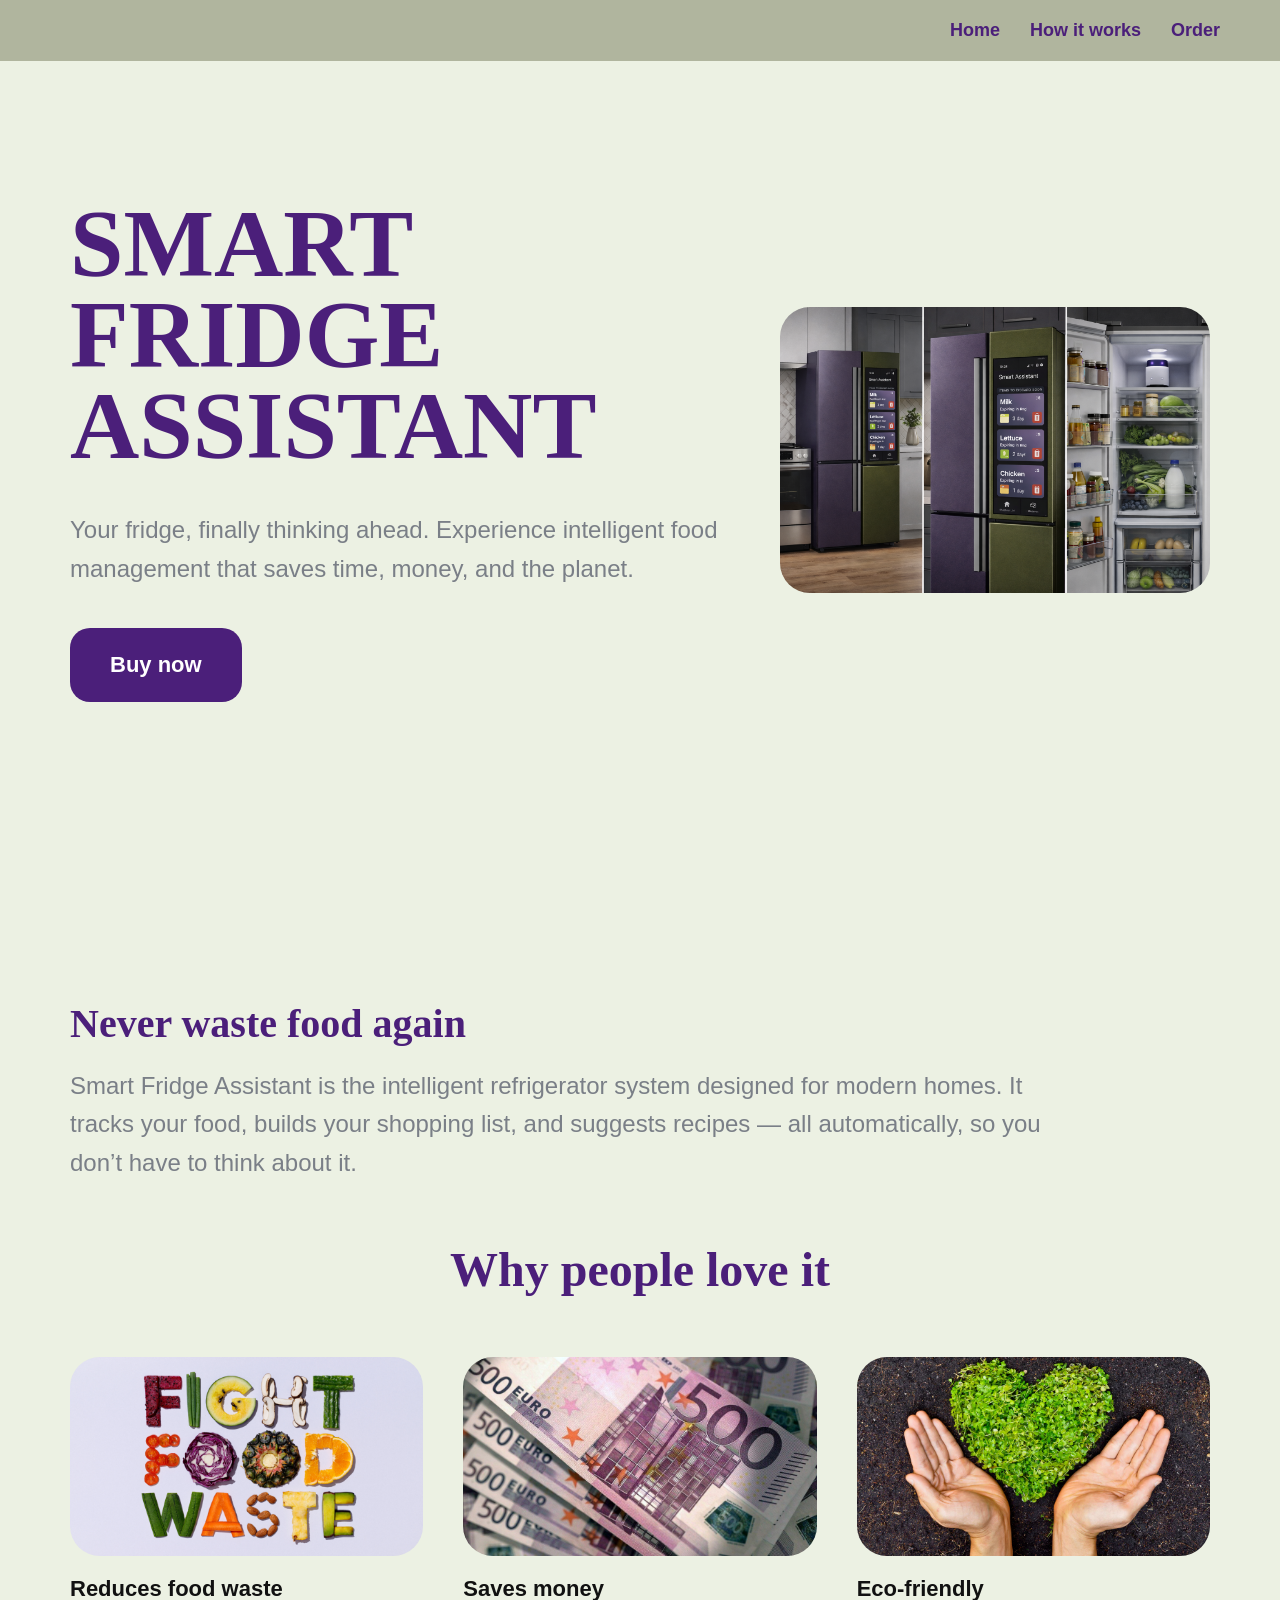
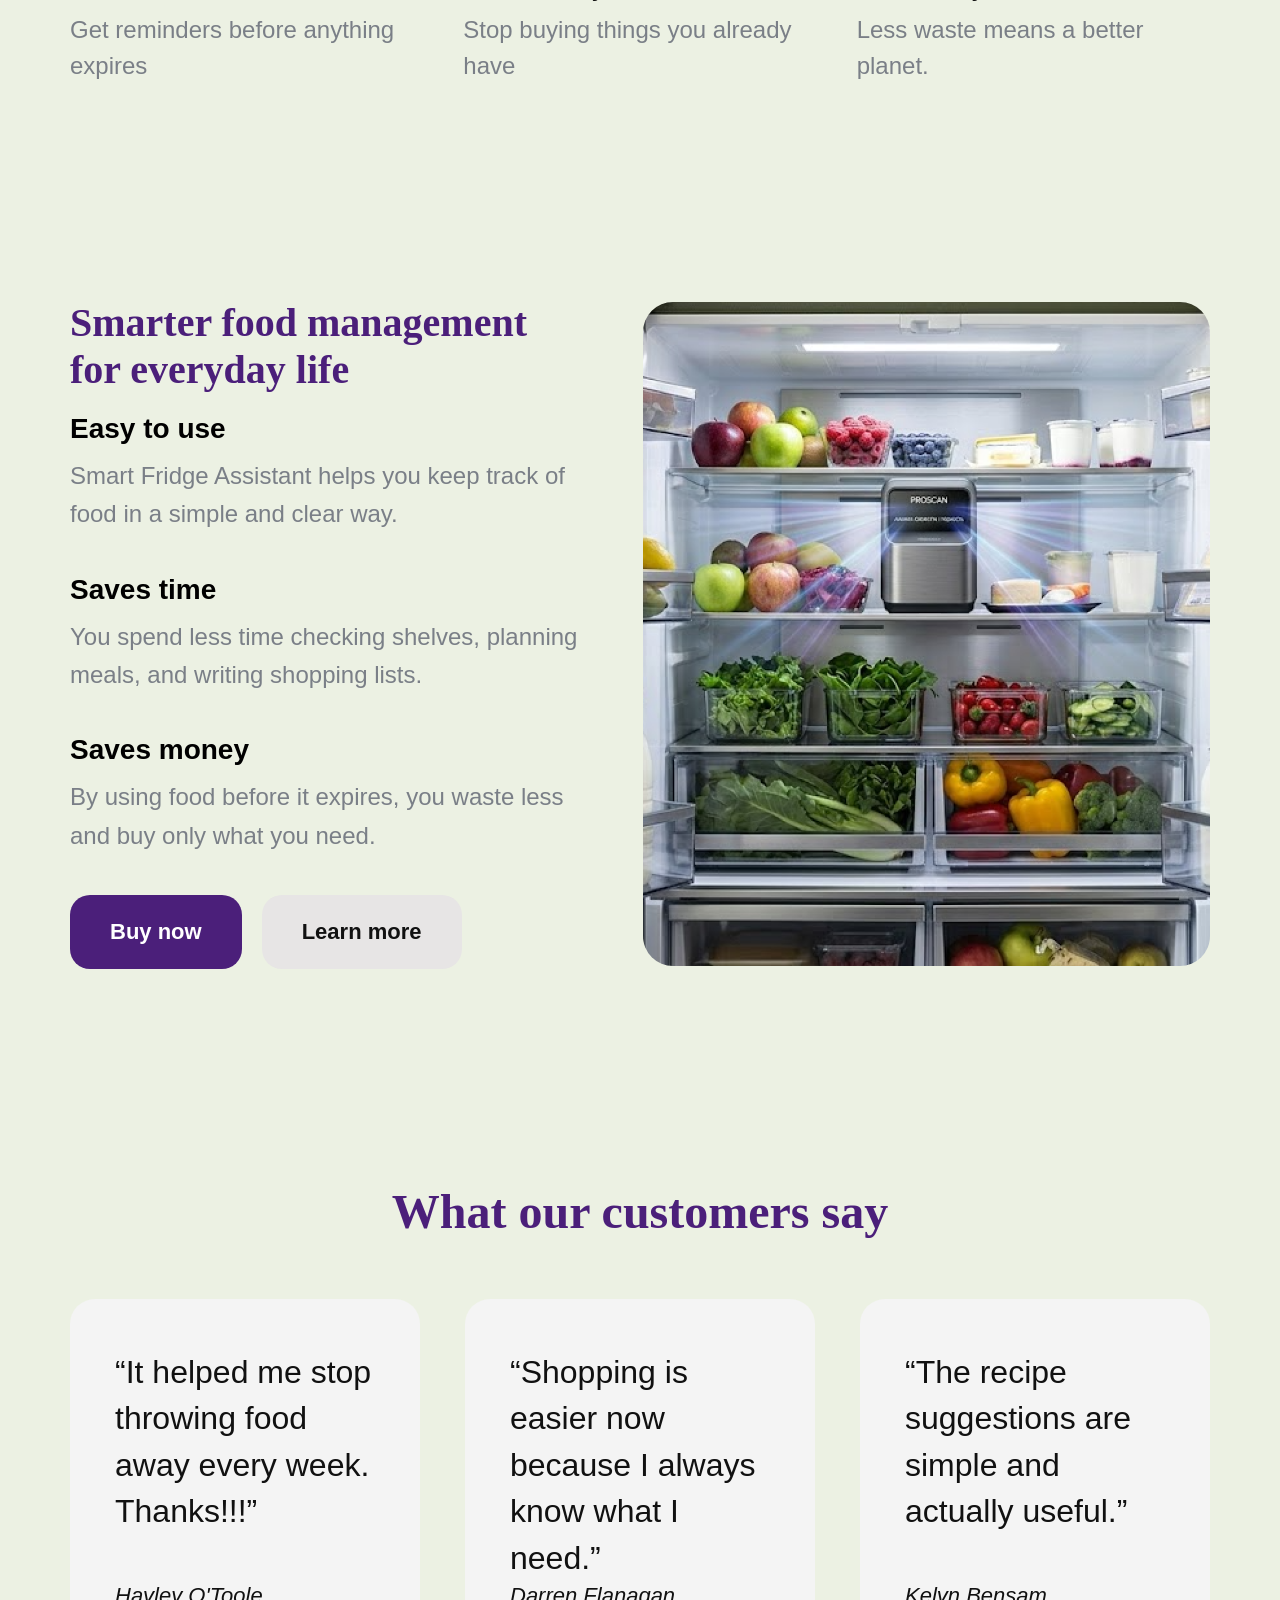
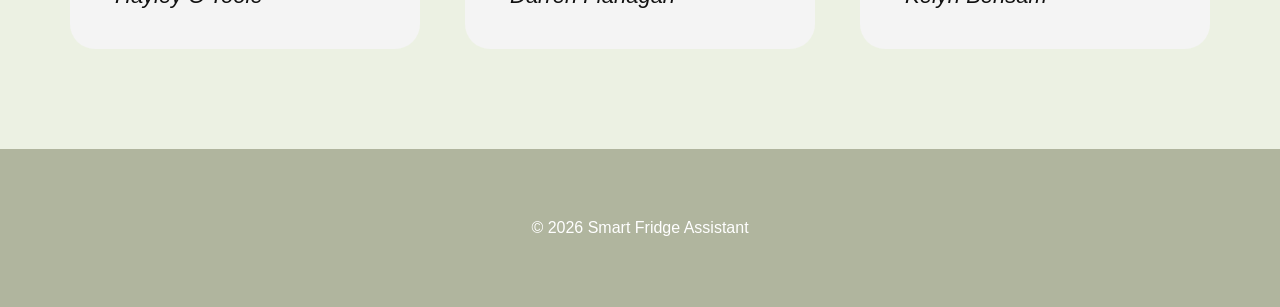
<file: index.html>
<!DOCTYPE html>
<html lang="en">
<head>
  <meta charset="UTF-8" />
  <meta name="viewport" content="width=device-width, initial-scale=1.0" />
  <title>Smart Fridge Assistant</title>
  <link rel="stylesheet" href="Style.css" />
</head>
<body>
  <!--Navigation bar-->
  <header class="navbar">
  <div class="nav-links">
    <a href="index.html">Home</a>
    <a href="features.html">How it works</a>
    <a href="order.html">Order</a>
  </div>
</header>

  <!-- Block 1 Hero Section-->
  <section class="hero">
    <div class="content">
      <h1 class="title1">SMART FRIDGE ASSISTANT</h1>

      <p class="description">
        Your fridge, finally thinking ahead. Experience intelligent food
        management that saves time, money, and the planet.
      </p>

      <a href="order.html" class="button button-dark">Buy now</a>
    </div>

    <div class="hero-image">
      <img src="Assets/Photo1.png" alt="Smart Fridge Assistant" />
    </div>
  </section>

  <!-- Block 2 Features section-->
  <section class="features">
    <div class="content intro-text">
      <h2 class="section-heading">Never waste food again</h2>
      <p class="description">
        Smart Fridge Assistant is the intelligent refrigerator system designed for modern homes.
        It tracks your food, builds your shopping list, and suggests recipes — all automatically,
        so you don’t have to think about it.
      </p>
    </div>

    <h2 class="title">Why people love it</h2>

    <div class="features-grid">
      <div class="feature-card">
        <img src="Assets/food.png" alt="Food waste" />
        <h3>Reduces food waste</h3>
        <p>Get reminders before anything expires</p>
      </div>

      <div class="feature-card">
        <img src="Assets/money.jpg" alt="Money saving" />
        <h3>Saves money</h3>
        <p>Stop buying things you already have</p>
      </div>

      <div class="feature-card">
        <img src="Assets/eco.png" alt="Eco friendly" />
        <h3>Eco-friendly</h3>
        <p>Less waste means a better planet.</p>
      </div>
    </div>
  </section>

  <!-- Block 3 Information section-->
  <section class="info-block">
    <div class="content">
      <h2 class="section-heading">Smarter food management<br> for everyday life</h2>

      <div class="info-item">
        <h3>Easy to use</h3>
        <p class="description">
          Smart Fridge Assistant helps you keep track of food in a simple and clear way.
        </p>
      </div>

      <div class="info-item">
        <h3>Saves time</h3>
        <p class="description">
          You spend less time checking shelves, planning meals, and writing shopping lists.
        </p>
      </div>

      <div class="info-item">
        <h3>Saves money</h3>
        <p class="description">
          By using food before it expires, you waste less and buy only what you need.
        </p>
      </div>

      <div class="buttons-row">
        <a href="order.html" class="button button-dark">Buy now</a>
        <a href="features.html" class="button button-light">Learn more</a>
      </div>
    </div>

    <div class="hero-image">
      <img src="Assets/Photo4.png" alt="Smart fridge interior" />
    </div>
  </section>

  <!-- Block 4 Reviews section-->
<section class="reviews">
  <h2 class="title">What our customers say</h2>

  <div class="reviews-grid">
    <div class="review-card">
      <p class="review-text">
        “It helped me stop throwing food away every week. Thanks!!!”
      </p>
      <p class="review-name"><i>Hayley O'Toole</i></p>
    </div>

    <div class="review-card">
      <p class="review-text">
        “Shopping is easier now because I always know what I need.”
      </p>
      <p class="review-name"><i>Darren Flanagan</i></p>
    </div>

    <div class="review-card">
      <p class="review-text">
        “The recipe suggestions are simple and actually useful.”
      </p>
      <p class="review-name"><i>Kelyn Bensam</i></p>
    </div>
  </div>
</section>
  
  <footer>
  <p>© 2026 Smart Fridge Assistant</p>
</footer>

</body>
</html>
</file>
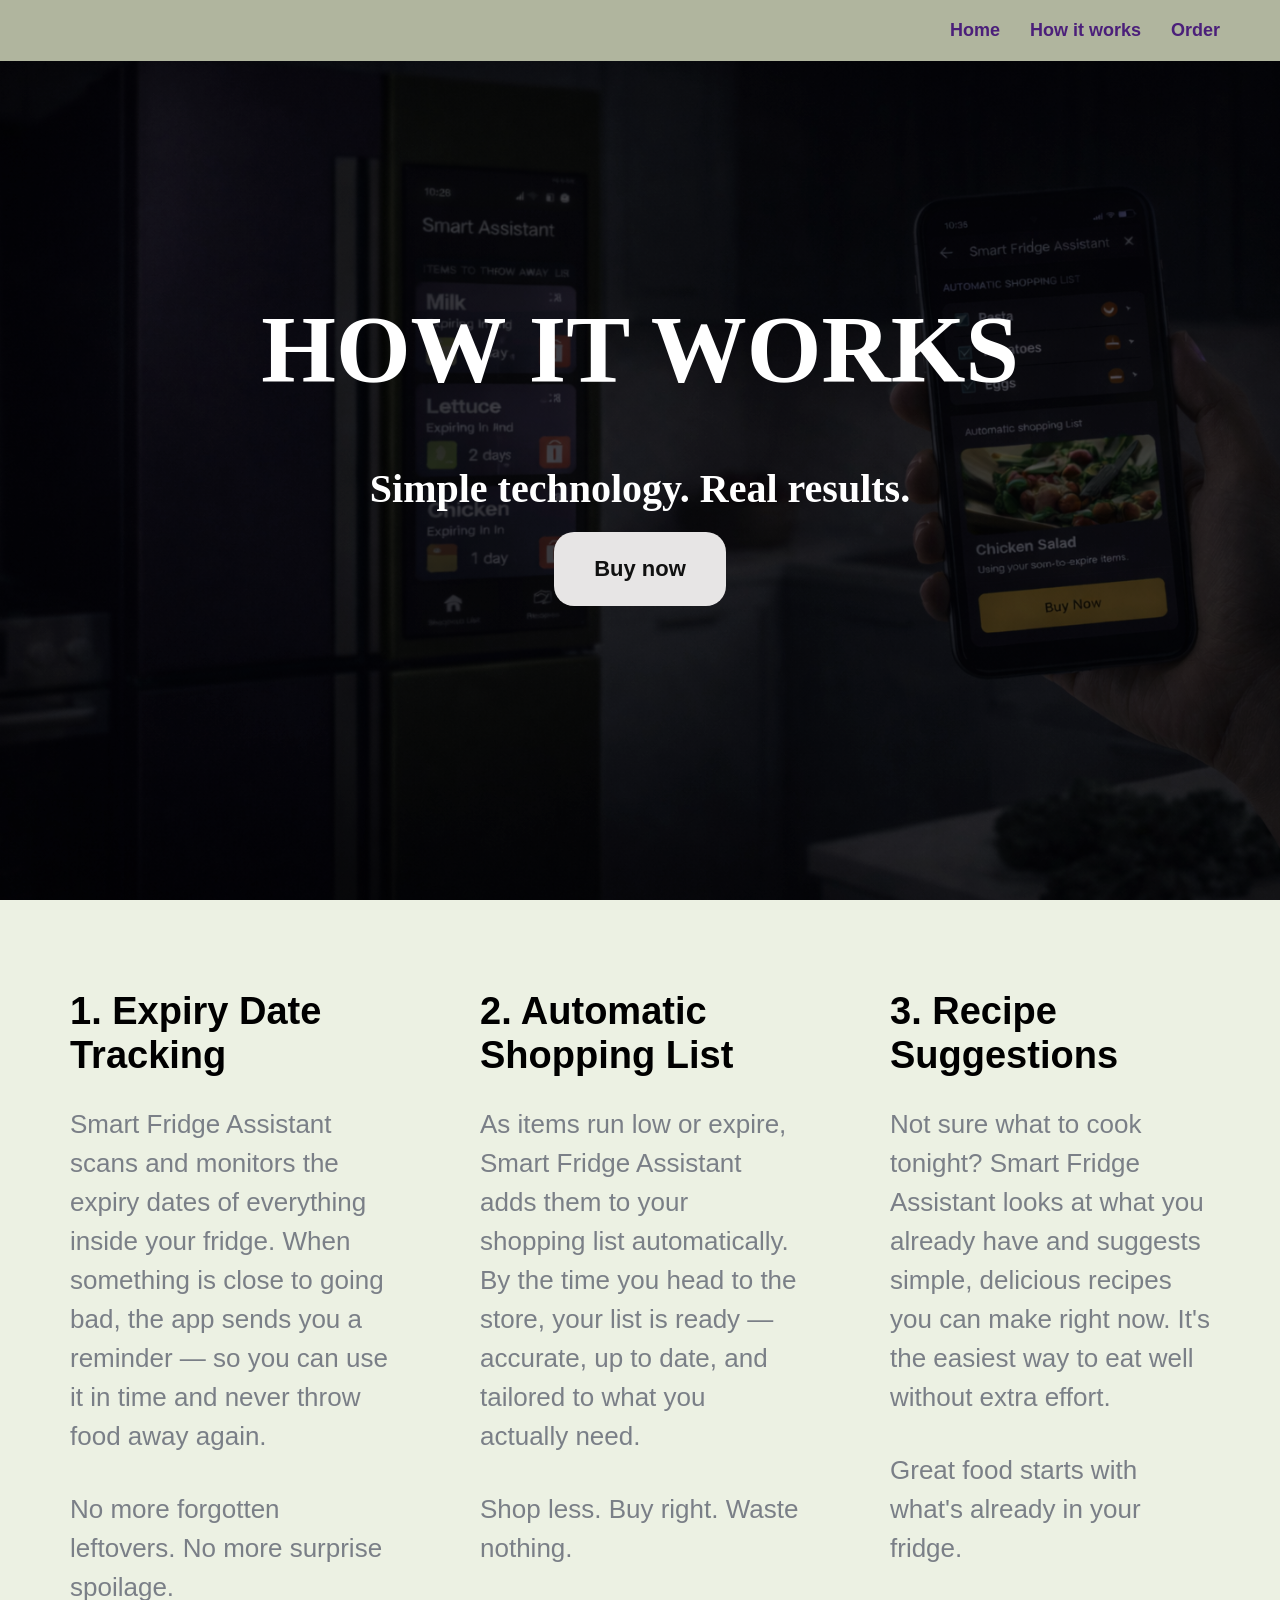
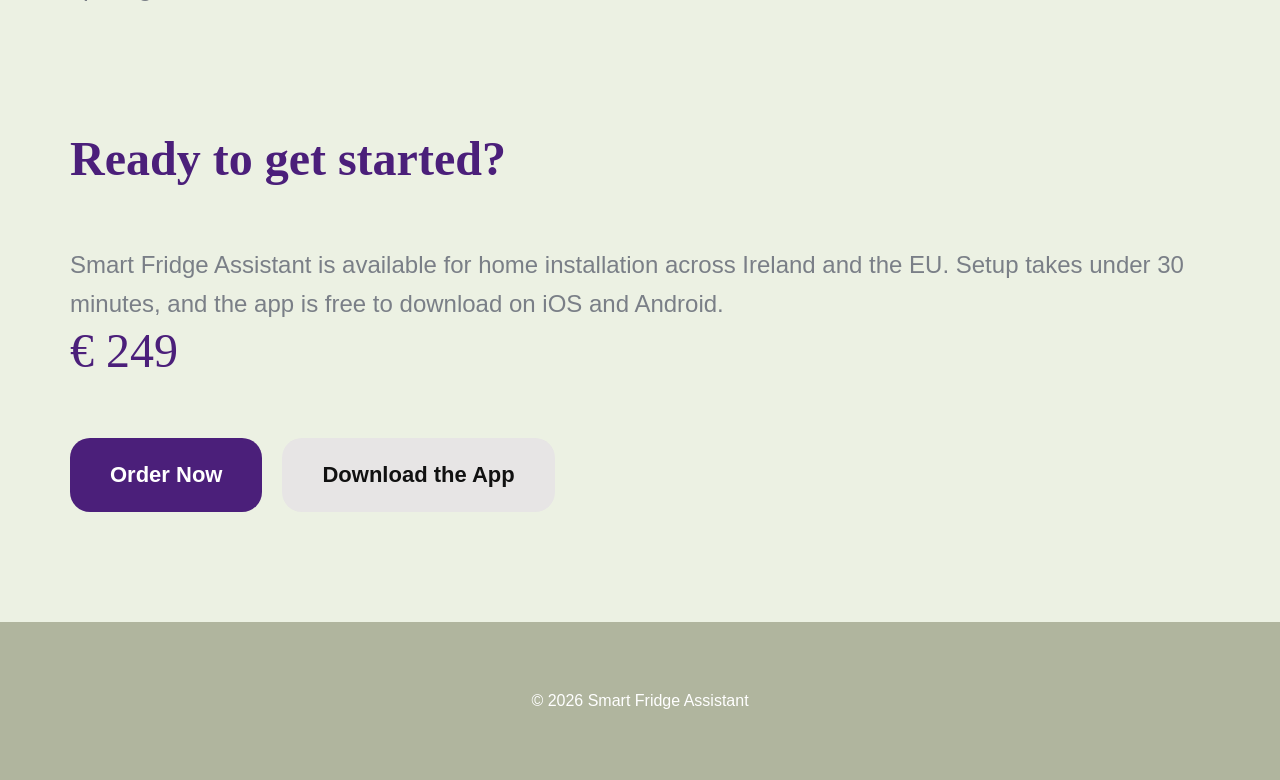
<file: features.html>
<!DOCTYPE html>
<html lang="en">
<head>
    <meta charset="UTF-8">
    <meta name="viewport" content="width=device-width, initial-scale=1.0">
    <!--Makes the page responsive on mobile devices-->
    <title>Smart Fridge</title>
    <link rel="stylesheet" href="Style.css">
</head>
<body>
   <!--Navigation bar-->
    <header class="navbar">
  <div class="nav-links">
    <a href="index.html">Home</a>
    <a href="features.html">How it works</a>
    <a href="order.html">Order</a>
  </div>
</header>
    <section class="page-hero">
  <div class="page-hero-overlay">
    <div class="page-hero-content">
       <!-- Inline CSS is used here to override class styles -->
          <!-- It makes text white and very large for strong visual impact -->
      <h1 class="title" style=" color: white; font-size:96px;">HOW IT WORKS</h1>
      <p class="section-heading" style="color: white;">Simple technology. Real results.</p>
                <!-- Inline CSS ensures text is visible on dark background -->
      <a href="order.html" class="button button-light">Buy now</a>
    </div>
  </div>
</section>

<section class="details">
  <div class="steps-grid">

    <div class="step-card">
      <!-- First feature card -->
      <h2>1. Expiry Date Tracking</h2>
      <p>
        Smart Fridge Assistant scans and monitors the expiry dates of everything
        inside your fridge. When something is close to going bad, the app sends
        you a reminder — so you can use it in time and never throw food away again.
      </p>
      <p>
        No more forgotten leftovers. No more surprise spoilage.
      </p>
    </div>

    <div class="step-card">
      <!-- Second feature card -->
      <h2>2. Automatic Shopping List</h2>
      <p>
        As items run low or expire, Smart Fridge Assistant adds them to your
        shopping list automatically. By the time you head to the store, your list
        is ready — accurate, up to date, and tailored to what you actually need.
      </p>
      <p>
        Shop less. Buy right. Waste nothing.
      </p>
    </div>

    <div class="step-card">
      <!-- Third feature card -->
      <h2>3. Recipe Suggestions</h2>
      <p>
        Not sure what to cook tonight? Smart Fridge Assistant looks at what you
        already have and suggests simple, delicious recipes you can make right now.
        It's the easiest way to eat well without extra effort.
      </p>
      <p>
        Great food starts with what's already in your fridge.
      </p>
    </div>

  </div>
    <h2 class="title" style="text-align: left;">Ready to get started?</h2>

    <p class="description">
      Smart Fridge Assistant is available for home installation across Ireland and
      the EU. Setup takes under 30 minutes, and the app is free to download on iOS
      and Android.
    </p>

    <p class="title" style="text-align: left;">€ 249</p>

    <div class="buttons-row">
      <a href="order.html" class="button button-dark">Order Now</a>
      <a href="https://play.google.com/store/games?hl=en_IE" class="button button-light">Download the App</a>
    </div>
</section>

    <footer>
  <p>© 2026 Smart Fridge Assistant</p>
</footer>
</body>
</html>
</file>
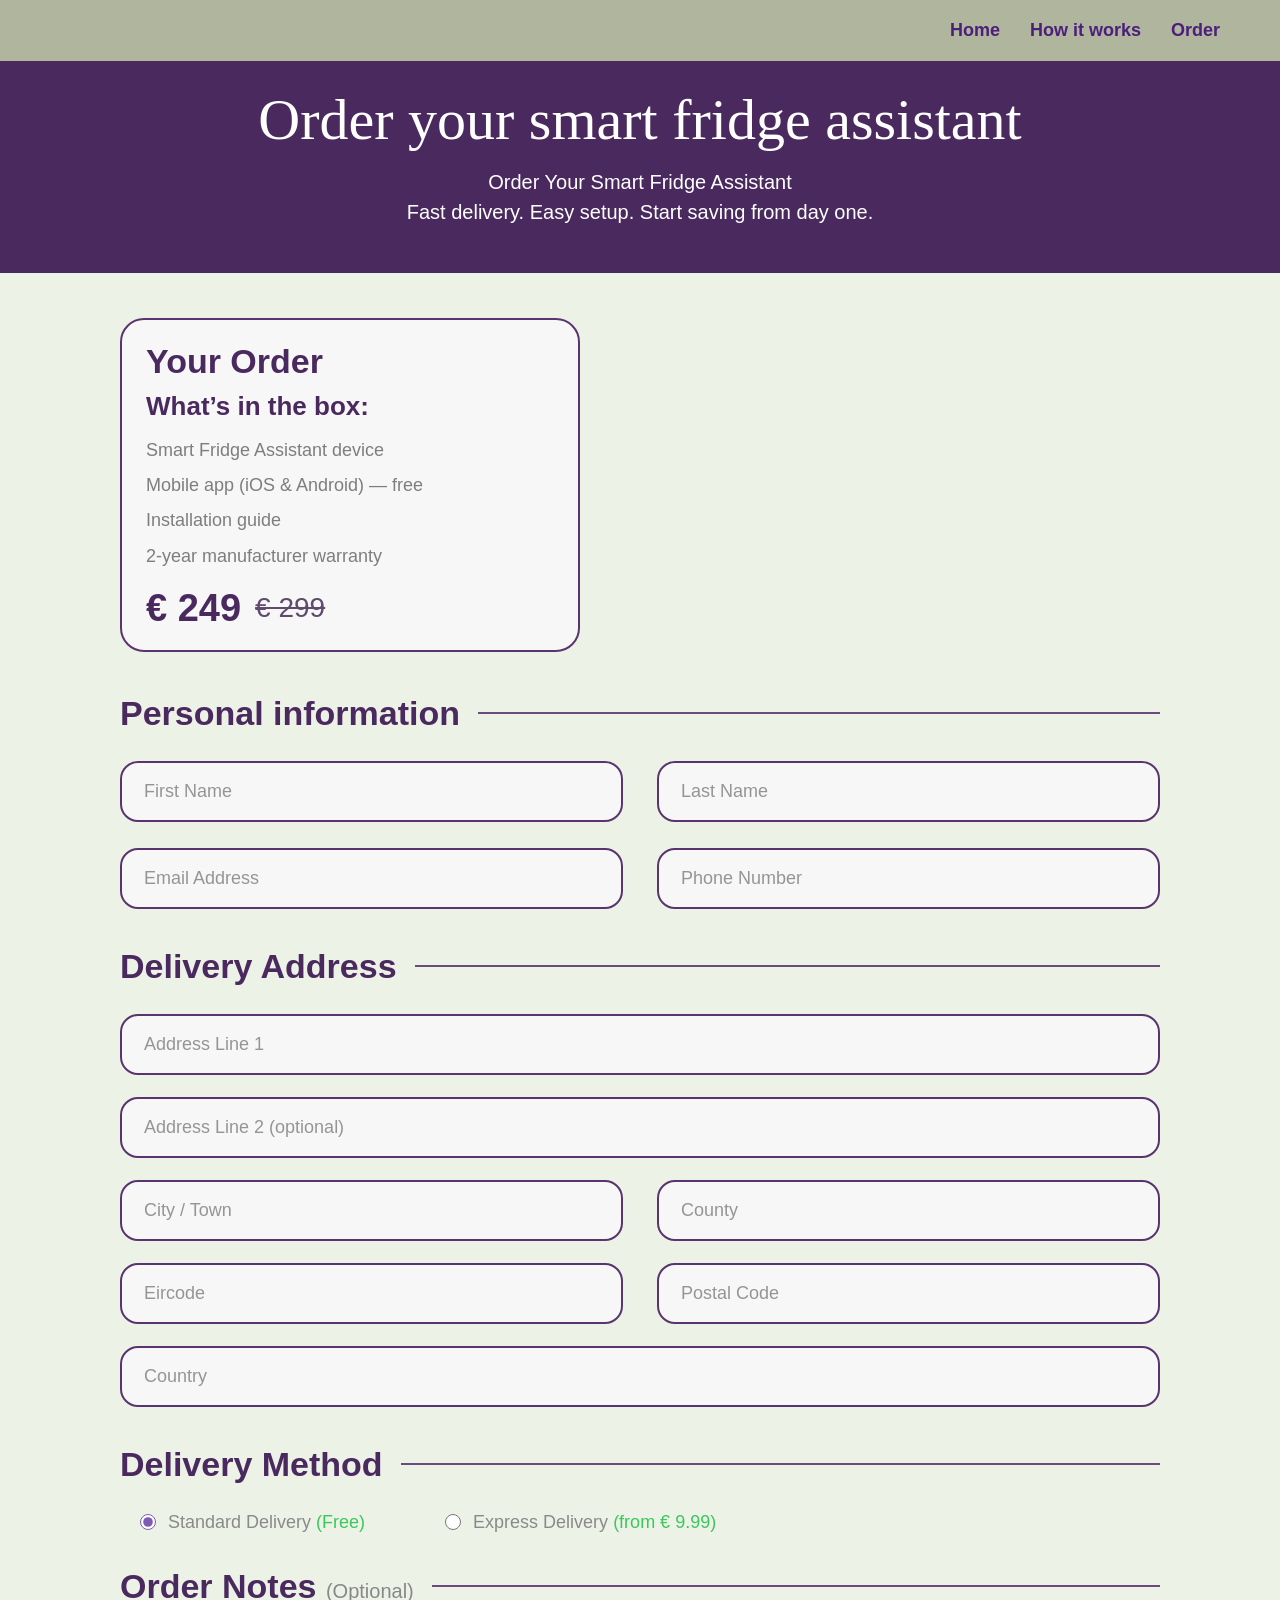
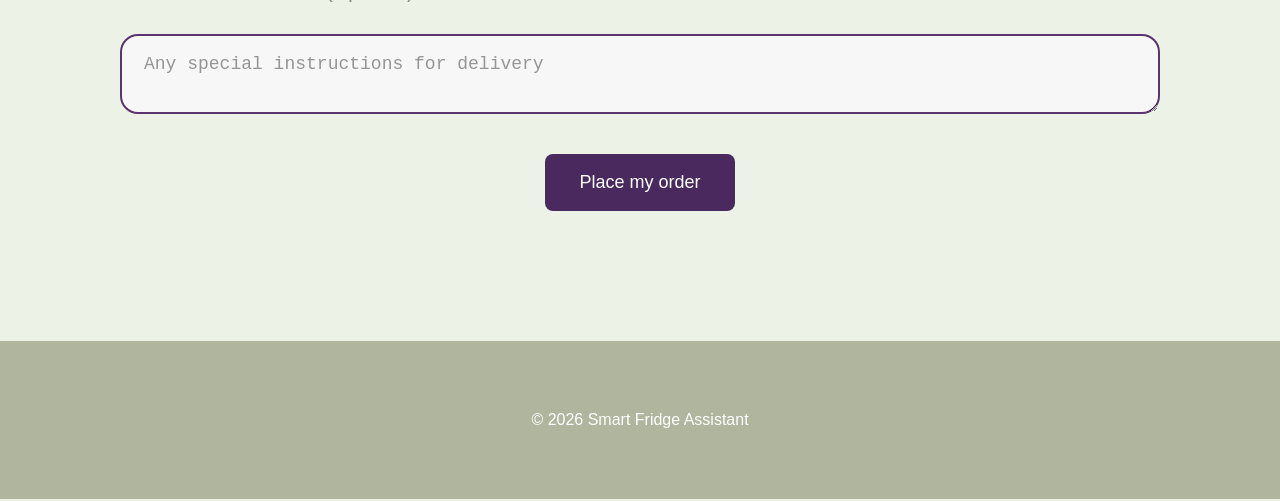
<file: order.html>
<!DOCTYPE html>
<html lang="en">
<head>
    <meta charset="UTF-8">
    <meta name="viewport" content="width=device-width, initial-scale=1.0">
    <title>Smart Fridge</title>
    <link rel="stylesheet" href="StyleOrder.css">
</head>
<body>
 <!--Navigation bar-->
   <header class="navbar">
  <div class="nav-links">
    <a href="index.html">Home</a>
    <a href="features.html">How it works</a>
    <a href="order.html">Order</a>
  </div>
</header>

    <header class="order-header">
    <h1>Order your smart fridge assistant</h1>
    <p>Order Your Smart Fridge Assistant</p>
    <p>Fast delivery. Easy setup. Start saving from day one.</p>
  </header>

  <main class="order-page">
<!-- Main container for order content -->
    <section class="order-summary">
      <h2>Your Order</h2>
      <h3>What’s in the box:</h3>

      <ul>
        <li>Smart Fridge Assistant device</li>
        <li>Mobile app (iOS & Android) — free</li>
        <li>Installation guide</li>
        <li>2-year manufacturer warranty</li>
      </ul>

      <div class="price-row">
        <span class="new-price">€ 249</span>
        <span class="old-price">€ 299</span>
      </div>
    </section>

    <form class="order-form" id="orderForm">

      <div class="section-title">
        <h2>Personal information</h2>
        <div class="line"></div>
      </div>
      <!-- Input fields arranged in grid -->
      <div class="form-grid two-columns">
        <input type="text" placeholder="First Name" required />
        <input type="text" placeholder="Last Name" required />
        <input type="email" placeholder="Email Address" required />
        <input type="tel" placeholder="Phone Number" required />
      </div>

      <div class="section-title">
        <h2>Delivery Address</h2>
        <div class="line"></div>
      </div>

      <div class="form-grid">
        <input type="text" placeholder="Address Line 1" class="full-width" required />
        <input type="text" placeholder="Address Line 2 (optional)" class="full-width" />
        <!-- Grouped inputs in rows -->
        <div class="two-columns row">
          <input type="text" placeholder="City / Town" required />
          <input type="text" placeholder="County" required />
          </div>

        <div class="two-columns row">
          <input type="text" placeholder="Eircode" required />
          <input type="text" placeholder="Postal Code" />
        </div>

        <input type="text" placeholder="Country" class="full-width" required />
      </div>

      <div class="section-title">
        <h2>Delivery Method</h2>
        <div class="line"></div>
      </div>

      <div class="delivery-options">
        <label>
  <input type="radio" name="delivery" checked />
  <span>Standard Delivery <span class="green-text">(Free)</span></span>
</label>

<label>
  <input type="radio" name="delivery" />
  <span>Express Delivery <span class="green-text">(from € 9.99)</span></span>
</label>
      </div>
      <div class="section-title">
        <h2>Order Notes <span class="optional">(Optional)</span></h2>
        <div class="line"></div>
      </div>

      <textarea placeholder="Any special instructions for delivery"></textarea>

      <div class="button-wrap">
        <button type="submit" class="submit-button">Place my order</button>
      </div>
      <!-- Confirmation message -->
      <!-- Hidden by default, shown after form submission using JavaScript -->
      <div class="order-message" id="orderMessage">
        <h2>Thank you for your order!</h2>
        <p>
          We will confirm it via email shortly. Once confirmed, you’ll be able to
          proceed with payment.
        </p>
      </div>

    </form>
  </main>

    <footer>
  <p>© 2026 Smart Fridge Assistant</p>
</footer>
    
  <!-- JavaScript file -->
 <!-- Handles form submission and shows confirmation message -->
 <script src="orderAction.js"></script>
</body>
</html>
</file>
<file: Style.css>
/* Sets background color, main font, and default text color for the whole site */
body {
  background-color: #ECF1E3;
  font-family: Inter, "Segoe UI", sans-serif;
  color: #111;
}
.title1{
    font-family: 'Sekuya', "Segoe UI";
}

/* Reset styles */
* {
  margin: 0;
  padding: 0;
  box-sizing: border-box;
}

/* Reusable text containers and headings used across multiple sections */

.content {
  max-width: 700px;
}

.description {
  font-size: 24px;
  line-height: 1.6;
  color: #7a7f87;
}

.title {
  text-align: center;
  font-size: 48px;
  color: #4b1f7a;
  margin-bottom: 60px;
  font-family: 'Sekuya', "Segoe UI";
}

.section-heading {
  font-size: 40px;
  font-weight: 700;
  margin-bottom: 20px;
  color: #4b1f7a;
  font-family: 'Sekuya', "Segoe UI";
}

/* Base button style used for all buttons on the website */

.button {
  display: inline-block;
  text-decoration: none;
  font-size: 22px;
  font-weight: 700;
  padding: 24px 40px;
  border-radius: 20px;
  transition: 0.3s ease;
}

/* Hover effect for buttons */
/* Makes the button bigger and adds shadow to create interaction */
.button:hover {
  transform: scale(1.08);
  box-shadow: 0 20px 40px rgba(80, 70, 180, 0.25);
}

/* Dark button version */
.button-dark {
  background: #4b1f7a;
  color: white;
}

/* Light button version */
.button-light {
  background: #e7e5e5;
  color: #111;
}

/* Gives images full width inside their blocks and rounded corners */

.hero-image img,
.feature-card img {
  width: 100%;
  display: block;
  border-radius: 30px;
}

/* Main first screen of the homepage with text and image */

.hero {
  min-height: 100vh;
  display: flex;
  align-items: center;
  justify-content: space-between;
  gap: 60px;
  padding: 60px 70px;
}

/* Makes the first title very strong and visually important */
.hero h1 {
  font-size: 96px;
  line-height: 0.95;
  font-weight: 800;
  color: #4b1f7a;
  margin-bottom: 40px;
}

/* Adds space below text and limits width for better readability */
.hero .description {
  max-width: 760px;
  margin-bottom: 40px;
}

/* Controls hero image size */
.hero-image img {
  max-width: 850px;
}

/* ===== Block 2: Features section ===== */
/* Section that explains key benefits of the product */

.features {
  padding: 100px 70px;
}

/* Intro text block before feature cards */
.intro-text {
  max-width: 1000px;
  margin-bottom: 60px;
}

/* Layout for the three feature cards */
/* Flexbox places cards in one row with space between them */
.features-grid {
  display: flex;
  gap: 40px;
  justify-content: space-between;
}

/* Each card takes equal available space */
.feature-card {
  flex: 1;
}

/* Space below the image inside each feature card */
.feature-card img {
  margin-bottom: 20px;
}

/* Feature card heading style */
.feature-card h3 {
  font-size: 22px;
  margin-bottom: 10px;
}

/* Feature card paragraph style */
.feature-card p {
  font-size: 24px;
  color: #7a7f87;
  line-height: 1.5;
}

/* ===== Block 3: Info section ===== */
/* Section with more detailed product benefits and buttons */

.info-block {
  min-height: 100vh;
  display: flex;
  align-items: center;
  justify-content: space-between;
  gap: 60px;
  padding: 100px 70px;
}

.info-item {
  margin-bottom: 40px;
}

.info-item h3 {
  font-size: 28px;
  margin-bottom: 12px;
  color: #000;
}

.info-item .description {
  max-width: 560px;
}

/* Layout for buttons in one row */
.buttons-row {
  display: flex;
  gap: 20px;
  margin-top: 20px;
}

.info-block .hero-image img {
  max-width: 620px;
}

/* ===== Block 4: Reviews section ===== */
/* Customer reviews displayed as cards */

.reviews {
  padding: 100px 70px;
}

.reviews .big-title {
  margin-bottom: 60px;
}

/* Layout for review cards */
.reviews-grid {
  display: flex;
  gap: 45px;
  justify-content: space-between;
}

/* Review card design */
/* Uses background, padding, and rounded corners to separate each review visually */
.review-card {
  flex: 1;
  background: #f4f4f4;
  border-radius: 25px;
  padding: 50px 45px 40px;
  min-height: 350px;
  display: flex;
  flex-direction: column;
  justify-content: space-between;
}

.review-text {
  font-size: 32px;
  line-height: 1.45;
  color: #111;
}

.review-name {
  font-size: 22px;
  color: #111;
  
}

/* ===== Second page hero ===== */
/* Full-screen background image section for the Features page */

.page-hero {
  min-height: 100vh;
  background-image: url("Assets/Photo2.png");
  background-size: cover;
  background-position: center;
}

/* Dark overlay over the background image */
/* Helps white text stay readable on top of the image */
.page-hero-overlay {
  min-height: 100vh;
  background: rgba(0, 0, 0, 0.45);
  display: flex;
  justify-content: center;
  align-items: center;
  text-align: center;
  padding: 40px 20px;
}

/* Limits width of hero content */
.page-hero-content {
  max-width: 900px;
}

/* ===== Second page details ===== */
/* Section with three explanatory steps */

.details {
  padding: 90px 70px 110px;
}

.steps-grid {
  display: flex;
  justify-content: space-between;
  gap: 80px;
  margin-bottom: 90px;
}

/* Individual step card size */
.step-card {
  flex: 1;
  max-width: 320px;
}

/* Step title style */
.step-card h2 {
  font-size: 38px;
  line-height: 1.15;
  font-weight: 800;
  color: #000;
  margin-bottom: 28px;
}

/* Step description text style */
.step-card p {
  font-size: 26px;
  line-height: 1.5;
  color: #7a7f87;
  margin-bottom: 34px;
}

/* ===== Navbar ===== */
/* Fixed top navigation that stays visible while scrolling */

.navbar {
  position: fixed;
  top: 0;
  left: 0;
  width: 100%;

  display: flex;
  justify-content: flex-end;

  padding: 20px 60px;
  background: #B0B59E;
  backdrop-filter: blur(10px);

  z-index: 1000;
}

/* Navigation links container */
.nav-links {
  display: flex;
  gap: 30px;
}

/* Style for navigation links */
.nav-links a {
  text-decoration: none;
  font-size: 18px;
  font-weight: 600;
  color: #4b1f7a;
  transition: 0.2s ease;
}

/* Hover effect for navigation links */
/* Slight opacity change gives visual feedback */
.nav-links a:hover {
  opacity: 0.6;
}

/* Style the footer */
footer {
  background-color: #B0B59E;
  padding: 70px;
  text-align: center;
  color: white;
}
</file>
<file: StyleOrder.css>
/* Removes default browser spacing and makes layout predictable */
* {
  margin: 0;
  padding: 0;
  box-sizing: border-box;
}

body {
  background-color: #edf2e6;
  font-family: Inter, "Segoe UI", sans-serif;
  color: #4a295f;
  padding-top: 50px; /* prevents content from going under fixed navbar */
}

/* Top banner with main title and short description */

.order-header {
  background-color: #4a295f;
  color: white;
  text-align: center;
  padding: 36px 20px 46px;
}

/* Main title style */
.order-header h1 {
  font-family: Georgia, "Times New Roman", serif;
  font-size: 58px;
  font-weight: 400;
  margin-bottom: 14px;
}

/* Subtitle text */
.order-header p {
  font-size: 20px;
  line-height: 1.5;
}

/* Controls overall page width and spacing */

.order-page {
  max-width: 1180px;
  margin: 0 auto; /* centers content */
  padding: 45px 70px 80px;
}

/* ===== Order summary card ===== */
/* Displays product info and price */

.order-summary {
  width: 460px;
  background-color: #f7f7f7;
  border: 2px solid #5a346f;
  border-radius: 24px;
  padding: 22px 24px 20px;
  margin-bottom: 42px;
}

.order-summary h2 {
  font-size: 34px;
  margin-bottom: 10px;
}

.order-summary h3 {
  font-size: 26px;
  margin-bottom: 16px;
}

/* Product list */
.order-summary ul {
  list-style: none;
  margin-bottom: 18px;
}

/* List items */
.order-summary li {
  font-size: 18px;
  color: #7e7e7e;
  margin-bottom: 10px;
  line-height: 1.4;
}

/* Price row layout */
.price-row {
  display: flex;
  align-items: center;
  gap: 14px;
}

/* Current price */
.new-price {
  font-size: 38px;
  font-weight: 800;
  color: #4a295f;
}

/* Old price with line-through (discount effect) */
.old-price {
  font-size: 28px;
  color: #5f4b6e;
  text-decoration: line-through;
}

/* ===== Form styles ===== */

.order-form {
  width: 100%;
}

.section-title {
  display: flex;
  align-items: center;
  gap: 18px;
  margin-bottom: 28px;
}

.section-title h2 {
  font-size: 34px;
  color: #4a295f;
  white-space: nowrap;
}

/* Decorative line next to titles */
.line {
  width: 100%;
  height: 2px;
  background-color: #6a4a7f;
}

/* Grid spacing */
.form-grid {
  margin-bottom: 38px;
}

/* Two-column layout for inputs */
.two-columns {
  display: grid;
  grid-template-columns: 1fr 1fr;
  gap: 26px 34px;
}

/* Extra spacing between grouped rows */
.row {
  margin-bottom: 22px;
}

input,
textarea {
  width: 100%;
  background-color: #f7f7f7;
  border: 2px solid #5a346f;
  border-radius: 18px;
  padding: 18px 22px;
  font-size: 18px;
  color: #4a295f;
  outline: none;
}

/* Placeholder text style */
input::placeholder,
textarea::placeholder {
  color: #959595;
}

/* Changes border color when user clicks input */
input:focus,
textarea:focus {
  border-color: #3f8fe8;
}

/* Full width inputs */
.full-width {
  display: block;
  width: 100%;
  margin-bottom: 22px;
}

/* ===== Delivery options ===== */
/* Radio buttons for delivery selection */

.delivery-options {
  display: flex;
  gap: 80px;
  margin-bottom: 34px;
  padding-left: 20px;
}

/* Label styling */
.delivery-options label {
  display: flex;
  align-items: center;
  gap: 12px;
  font-size: 18px;
  color: #8a8a8a;
}

/* Custom radio button color */
.delivery-options input {
  width: 16px;
  height: 16px;
  accent-color: #7d5bb2;
}

/* Green text for price highlights */
.green-text {
  color: #3ac85c;
}

/* Optional text style */
.optional {
  font-size: 20px;
  font-weight: 400;
  color: #888;
}

/* Textarea settings */
textarea {
  min-height: 72px;
  resize: vertical;
  margin-bottom: 36px;
}

/* ===== Button section ===== */
/* Centers the submit button */

.button-wrap {
  text-align: center;
  margin-bottom: 50px;
}

/* Submit button style */
.submit-button {
  background-color: #4a295f;
  color: white;
  border: none;
  border-radius: 8px;
  padding: 18px 34px;
  font-size: 18px;
  cursor: pointer;
  transition: transform 0.25s ease, box-shadow 0.25s ease;
}

/* Hover effect for button */
.submit-button:hover {
  transform: scale(1.05);
  box-shadow: 0 12px 24px rgba(74, 41, 95, 0.25);
}

/* ===== Order confirmation message ===== */
/* Hidden by default, shown after form submission with JS */

.order-message {
  display: none;
  text-align: center;
  max-width: 800px;
  margin: 0 auto;
}

/* When JS adds "show" class, message becomes visible */
.order-message.show {
  display: block;
}

/* Message title */
.order-message h2 {
  font-size: 34px;
  color: #4a295f;
  margin-bottom: 26px;
}

/* Message text */
.order-message p {
  font-size: 22px;
  line-height: 1.4;
  font-weight: 700;
  color: #4a295f;
}

/* ===== Navbar ===== */
/* Fixed top navigation */

.navbar {
  position: fixed;
  top: 0;
  left: 0;
  width: 100%;

  display: flex;
  justify-content: flex-end;

  padding: 20px 60px;
  background: #B0B59E;
  backdrop-filter: blur(10px);

  z-index: 1000;
}

/* Navigation links layout */
.nav-links {
  display: flex;
  gap: 30px;
}

/* Link style */
.nav-links a {
  text-decoration: none;
  font-size: 18px;
  font-weight: 600;
  color: #4b1f7a;
  transition: 0.2s ease;
}

/* Hover effect for links */
.nav-links a:hover {
  opacity: 0.6;
}
/* Style the footer */
footer {
  background-color: #B0B59E;
  padding: 70px;
  text-align: center;
  color: white;
}
</file>
